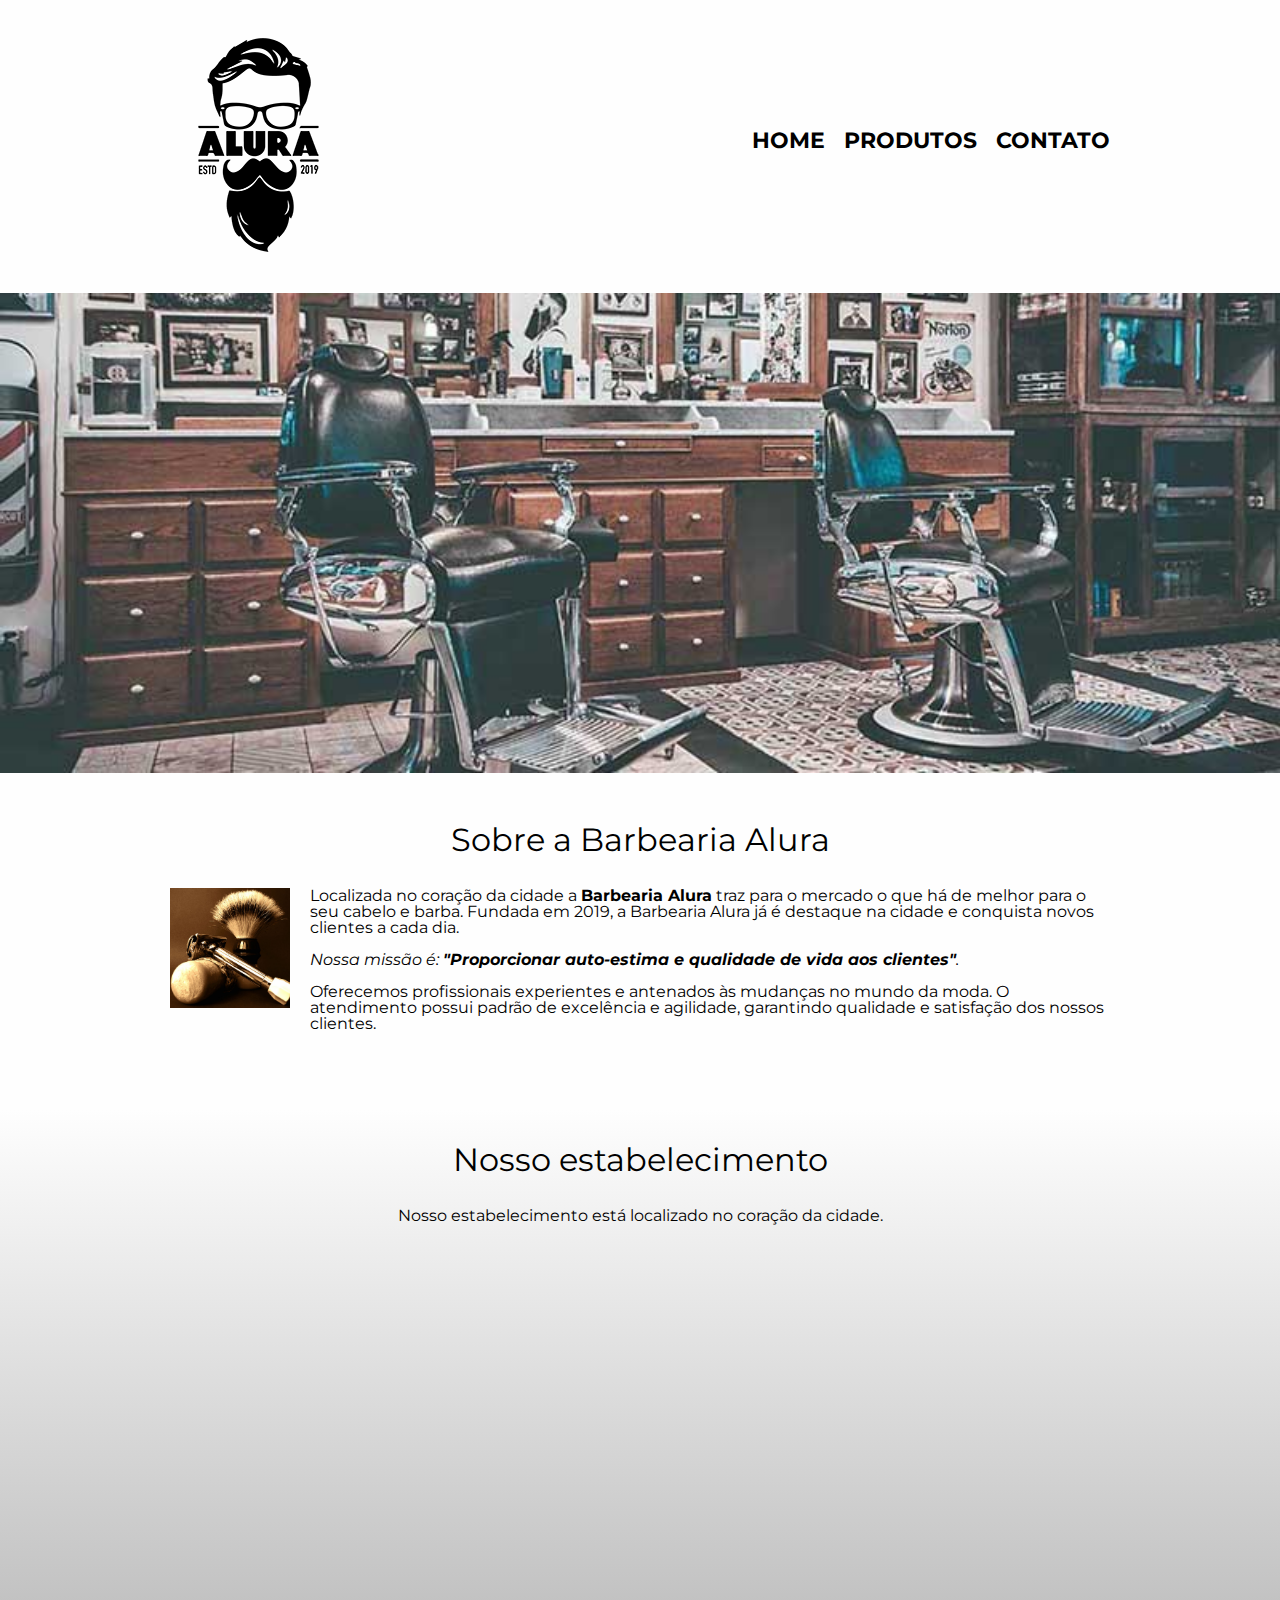
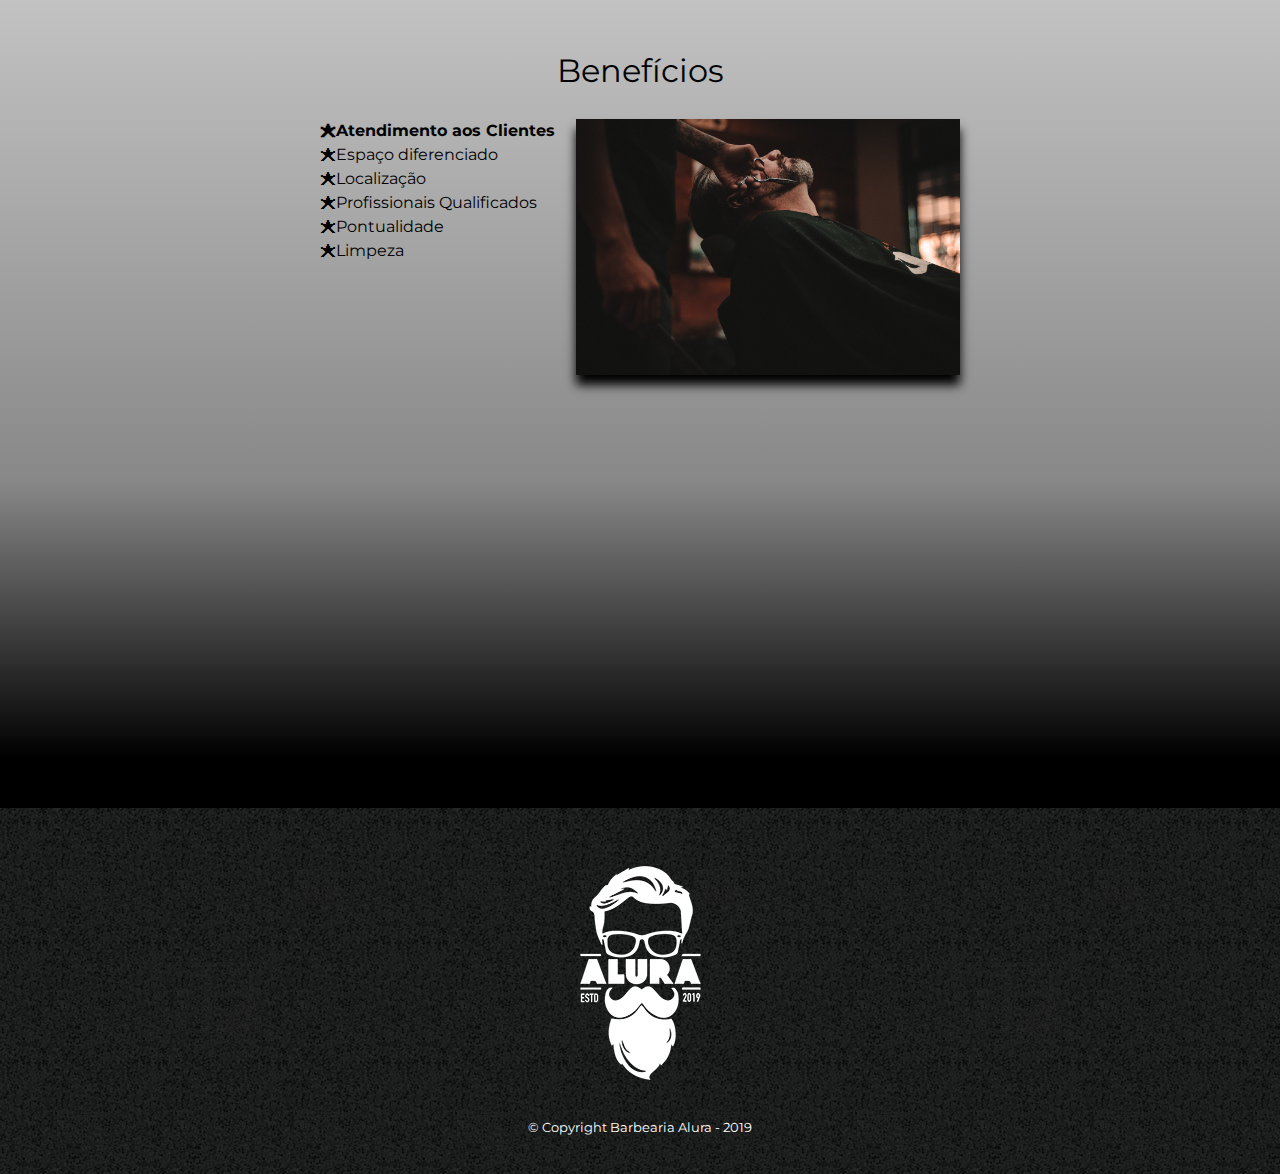
<file: index.html>
<!DOCTYPE html>
<html lang="pt-br">

<head>
	<meta charset="UTF-8">
	<meta name="viewport" content="width=device-width">

	<title>Barbearia Alura</title>

	<link rel="stylesheet" href="reset.css">
	<link rel="stylesheet" href="style.css">
	<link href="https://fonts.googleapis.com/css?family=Montserrat&display=swap" rel="stylesheet">
</head>

<body>
	<header>
		<div class="caixa">
			<h1><img src="logo.png"></h1>

			<nav>
				<ul>
					<li><a href="index.html">Home</a></li>
					<li><a href="produtos.html">Produtos</a></li>
					<li><a href="contato.html">Contato</a></li>
				</ul>
			</nav>
		</div>
	</header>
	<img class="banner" src="banner.jpg">
	<main>
		<section class="principal">
			<h2 class="titulo-principal">Sobre a Barbearia Alura</h2>

			<img class="utensilios" src="utensilios.jpg" alt="Utensilios de um barbeiro.">

			<p>Localizada no coração da cidade a <strong>Barbearia Alura</strong> traz para o mercado o que há de melhor
				para o seu cabelo e barba. Fundada em 2019, a Barbearia Alura já é destaque na cidade e conquista novos
				clientes a cada dia.</p>

			<p id="missao"><em>Nossa missão é: <strong>"Proporcionar auto-estima e qualidade de vida aos
						clientes"</strong>.</em></p>

			<p>Oferecemos profissionais experientes e antenados às mudanças no mundo da moda. O atendimento possui
				padrão de excelência e agilidade, garantindo qualidade e satisfação dos nossos clientes.</p>
		</section>

		<section class="mapa">
			<h3 class="titulo-principal">Nosso estabelecimento</h3>
			<p>Nosso estabelecimento está localizado no coração da cidade.</p>

			<div class="mapa-conteudo">
				<iframe
					src="https://www.google.com/maps/embed?pb=!1m18!1m12!1m3!1d3656.4483278365396!2d-46.63466568562861!3d-23.588249068469487!2m3!1f0!2f0!3f0!3m2!1i1024!2i768!4f13.1!3m3!1m2!1s0x94ce5a2b2ed7f3a1%3A0xab35da2f5ca62674!2sCaelum!5e0!3m2!1spt-BR!2sbr!4v1568814489656!5m2!1spt-BR!2sbr"
					width="100%" height="300" frameborder="0" style="border:0;" allowfullscreen=""></iframe>
			</div>
		</section>
		<section class="beneficios">
			<h3 class="titulo-principal">Benefícios</h3>

			<div class="conteudo-beneficios">
				<ul class="lista-beneficios">
					<li class="itens">Atendimento aos Clientes</li>
					<li class="itens">Espaço diferenciado</li>
					<li class="itens">Localização</li>
					<li class="itens">Profissionais Qualificados</li>
					<li class="itens">Pontualidade</li>
					<li class="itens">Limpeza</li>
				</ul><img src="beneficios.jpg" class="imagem-beneficios">
			</div>

			<div class="video">
				<iframe width="100%" height="315" src="https://www.youtube.com/embed/wcVVXUV0YUY" frameborder="0"
					allow="accelerometer; autoplay; encrypted-media; gyroscope; picture-in-picture"
					allowfullscreen></iframe>
			</div>
		</section>
	</main>
	<footer >
		<img src="logo-branco.png">
		<p class="copyright">&copy; Copyright Barbearia Alura - 2019</p>
	</footer>
</body>

</html>
</file>
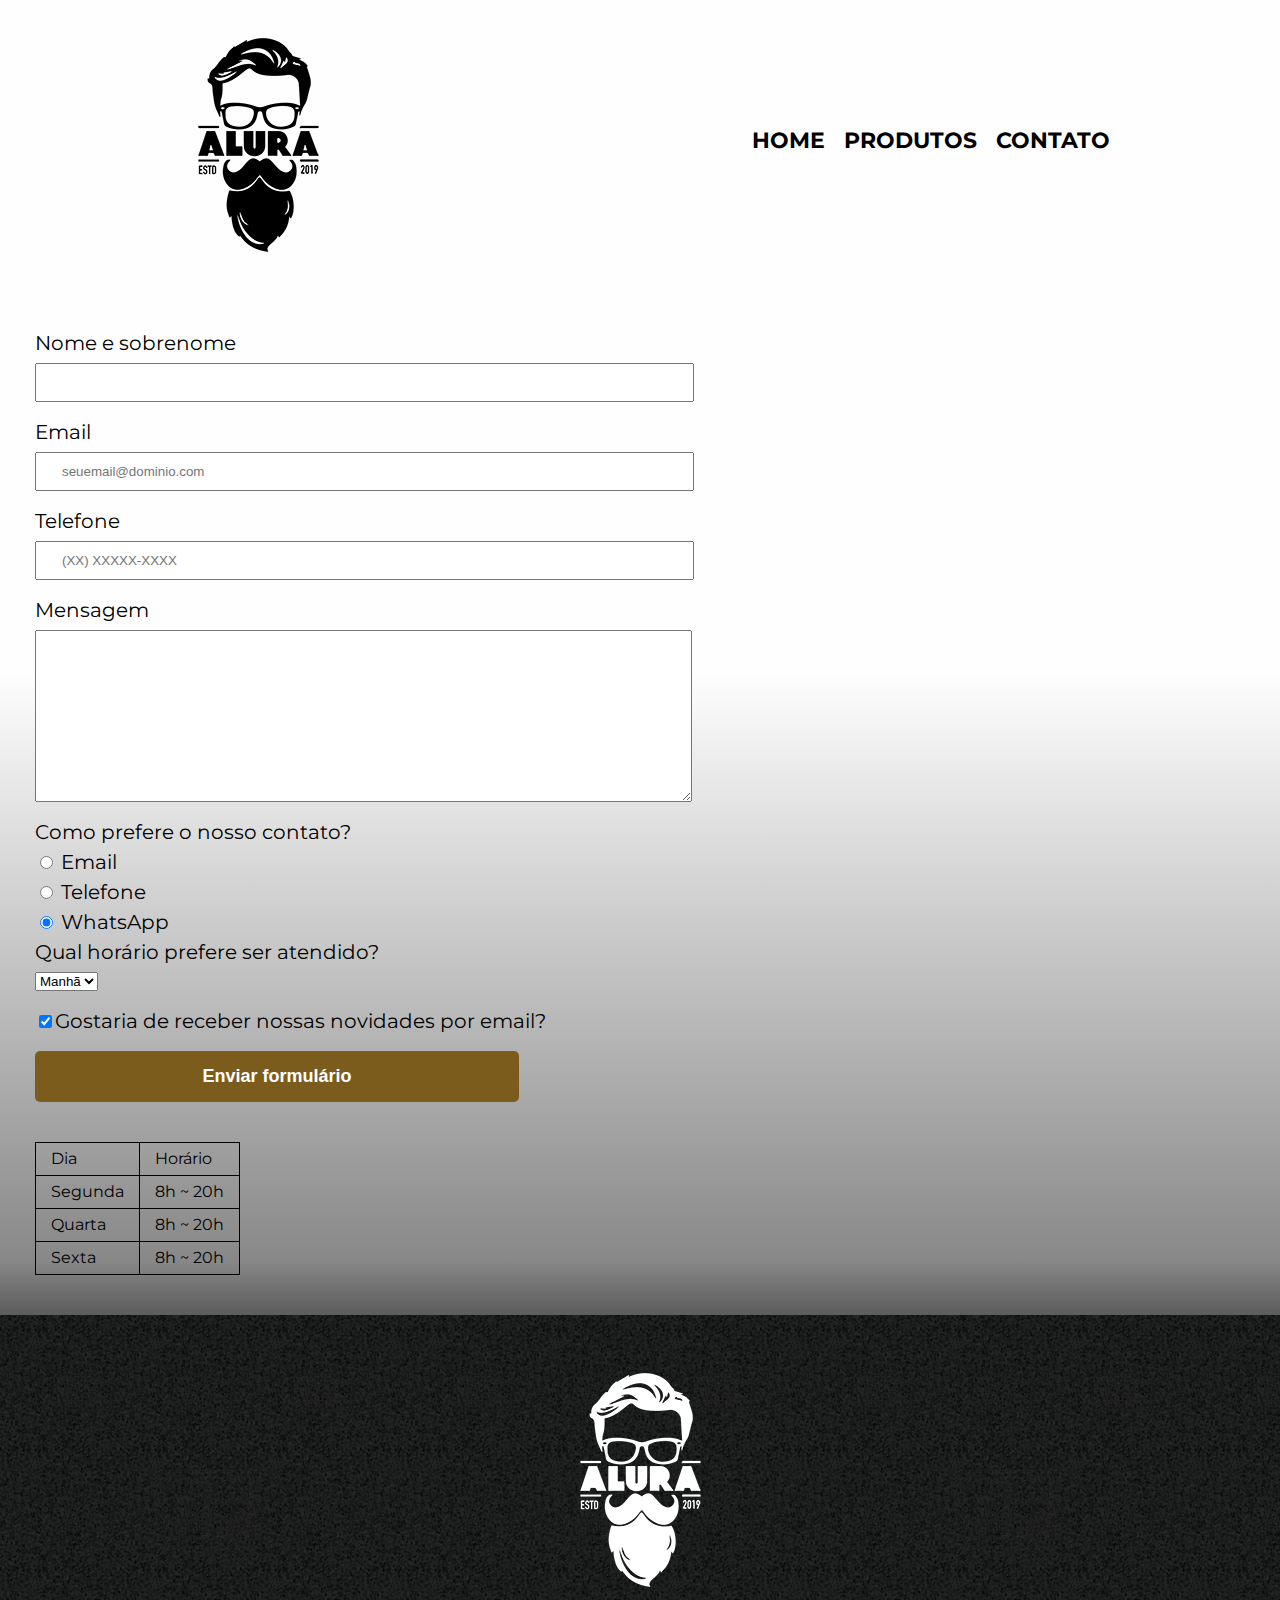
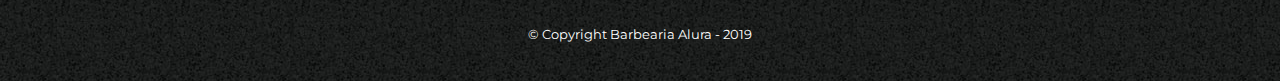
<file: contato.html>
<!DOCTYPE html>
<html>
	<head>
		<meta charset="UTF-8">
		<meta name="viewport" content="width=device-width">

		<title>Barbearia Alura</title>

		<link rel="stylesheet" href="reset.css">
		<link rel="stylesheet" href="style.css">
		<link href="https://fonts.googleapis.com/css?family=Montserrat&display=swap" rel="stylesheet">
	</head>
	<body>
		<header>
			<div class="caixa">
				<h1><img src="logo.png" alt="Logo da Barbearia Alura"></h1>

				<nav>
					<ul>
						<li><a href="index.html">Home</a></li>
						<li><a href="produtos.html">Produtos</a></li>
						<li><a href="contato.html">Contato</a></li>
					</ul>
				</nav>
			</div>
		</header>

		<main>
			<form>
				<label for="nomesobrenome">Nome e sobrenome</label>
				<input type="text" id="nomesobrenome" class="input-padrao" required>

				<label for="email">Email</label>
				<input type="email" id="email" class="input-padrao" required placeholder="seuemail@dominio.com">

				<label for="telefone">Telefone</label>
				<input type="tel" id="telefone" class="input-padrao" required placeholder="(XX) XXXXX-XXXX">

				<label for="mensagem">Mensagem</label>
				<textarea cols="70" rows="10" id="mensagem" class="input-padrao" required></textarea>

				<fieldset>
					<legend>Como prefere o nosso contato?</legend>
					<label for="radio-email"><input type="radio" name="contato" value="email" id="radio-email"> Email</label>
					
					<label for="radio-telefone"><input type="radio" name="contato" value="telefone" id="radio-telefone"> Telefone</label>
					
					<label for="radio-whatsapp"><input type="radio" name="contato" value="whatsapp" id="radio-whatsapp" checked> WhatsApp</label>
				</fieldset>

				<fieldset>
					<legend>Qual horário prefere ser atendido?</legend>
					<select>
						<option>Manhã</option>
						<option>Tarde</option>
						<option>Noite</option>
					</select>
				</fieldset>

				<label class="checkbox"><input type="checkbox" checked>Gostaria de receber nossas novidades por email?</label>

				<input type="submit" value="Enviar formulário" class="enviar">
			</form>

			<table>
				<tr>
					<td>Dia</td>
					<td>Horário</td>
				</tr>
				<tr>
					<td>Segunda</td>
					<td>8h ~ 20h</td>
				</tr>
				<tr>
					<td>Quarta</td>
					<td>8h ~ 20h</td>
				</tr>
				<tr>
					<td>Sexta</td>
					<td>8h ~ 20h</td>
				</tr>
			</table>
		</main>

		<footer>
			<img src="logo-branco.png" alt="Logo da Barbearia Alura">
			<p class="copyright">&copy; Copyright Barbearia Alura - 2019</p>
		</footer>
	</body>
</html>
</file>
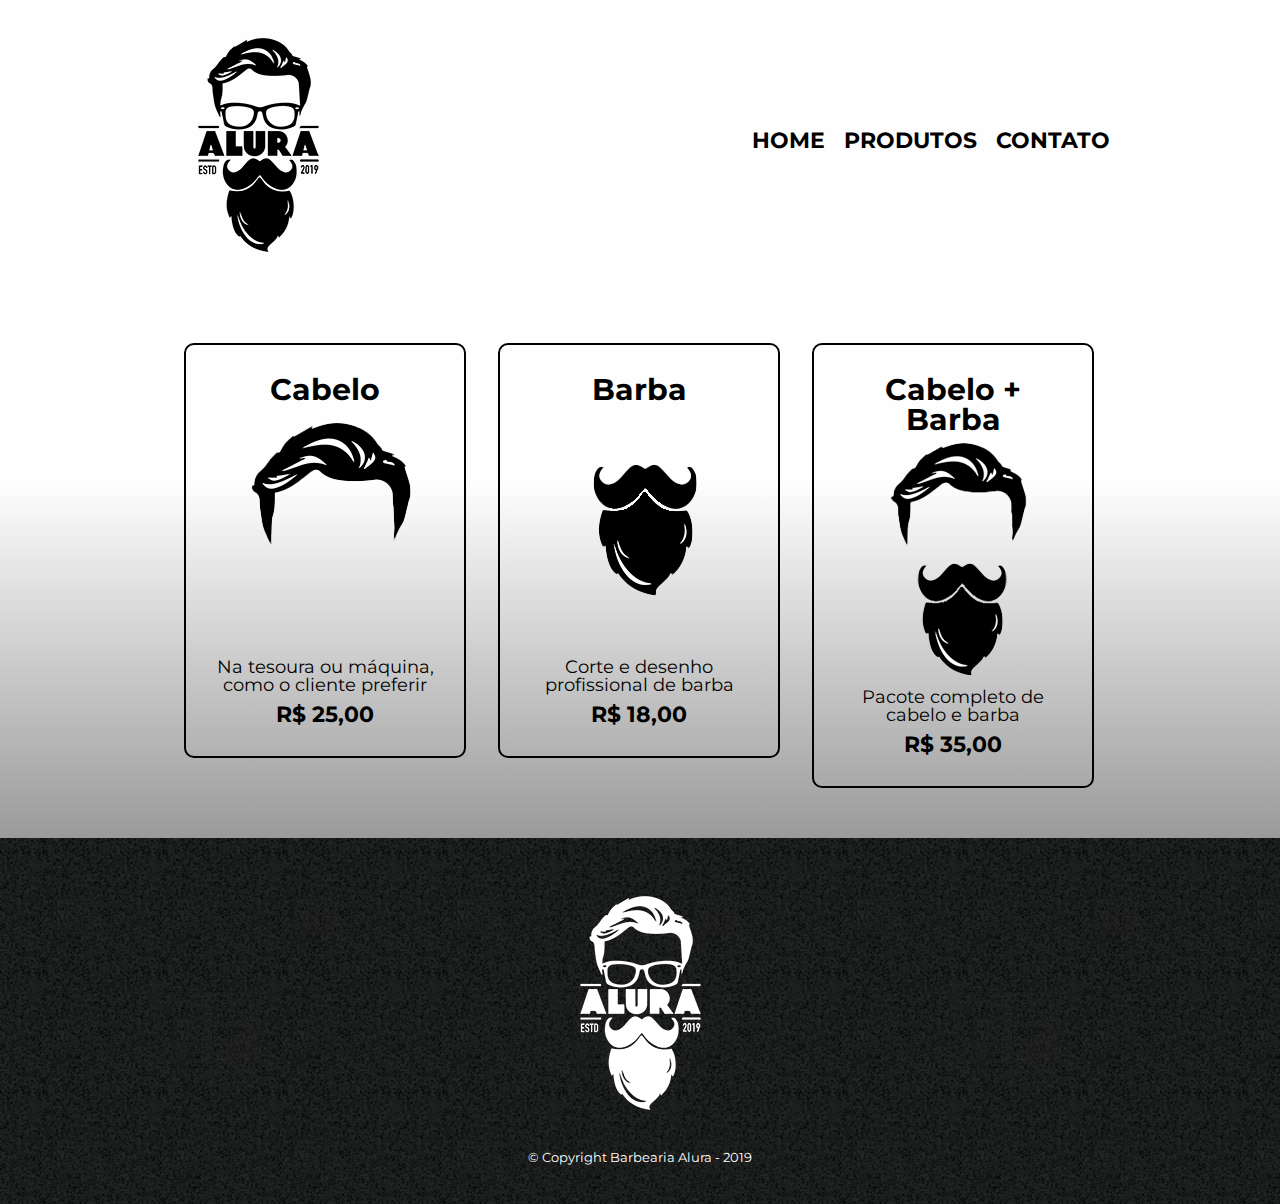
<file: produtos.html>
<!DOCTYPE html>
<html>
	<head>
		<meta charset="UTF-8">
		<meta name="viewport" content="width=device-width">

		<title>Barbearia Alura</title>

		<link rel="stylesheet" href="reset.css">
		<link rel="stylesheet" href="style.css">
		<link href="https://fonts.googleapis.com/css?family=Montserrat&display=swap" rel="stylesheet">
	</head>
	<body>
		<header>
			<div class="caixa">
				<h1><img src="logo.png"></h1>

				<nav>
					<ul>
						<li><a href="index.html">Home</a></li>
						<li><a href="produtos.html">Produtos</a></li>
						<li><a href="contato.html">Contato</a></li>
					</ul>
				</nav>
			</div>
		</header>

		<main>
			<ul class="produtos">
				<li>
					<h2>Cabelo</h2>
					<img src="cabelo.png">
					<p class="produto-descricao">Na tesoura ou máquina, como o cliente preferir</p>
					<p class="produto-preco">R$ 25,00</p>
				</li>
				<li>
					<h2>Barba</h2>
					<img src="barba.png">
					<p class="produto-descricao">Corte e desenho profissional de barba</p>
					<p class="produto-preco">R$ 18,00</p>
				</li>
				<li>
					<h2>Cabelo + Barba</h2>
					<img src="cabelo+barba.png">
					<p class="produto-descricao">Pacote completo de cabelo e barba</p>
					<p class="produto-preco">R$ 35,00</p>
				</li>
			</ul>
		</main>

		<footer>
			<img src="logo-branco.png">
			<p class="copyright">&copy; Copyright Barbearia Alura - 2019</p>
		</footer>
	</body>
</html>
</file>
<file: style.css>
body {
	font-family: 'Montserrat', sans-serif;
	background: linear-gradient(#FEFEFE 40%, #888888 75%, #000000 85%);
}

header {
	background: #FEFEFE;
	padding: 20px 0;
}

.caixa {
	position: relative;
	width: 940px;
	margin: 0 auto;
}

nav {
	position: absolute;
	top: 110px;
	right: 0;
}

nav li {
	display: inline;
	margin: 0 0 0 15px;
}

nav a {
	text-transform: uppercase;
	color: #000000;
	font-weight: bold;
	font-size: 22px;
	text-decoration: none;
}

nav a:hover {
	color: #7c5c1d;
	text-decoration: underline;
}

.produtos {
	width: 940px;
	margin: 0 auto;
	padding: 50px 0;
}

.produtos li {
	display: inline-block;
	text-align: center;
	width: 30%;
	vertical-align: top;
	margin: 0 1.5%;
	padding: 30px 20px;
	box-sizing: border-box;
	border: 2px solid #000000;
	border-radius: 10px;
}

.produtos li:hover {
	border-color: #7c5c1d;
}

.produtos li:active {
	border-color: #c79407;	
}

.produtos li:hover h2 {
	font-size: 34px;
}

.produtos h2 {
	font-size: 30px;
	font-weight: bold;
}

.produto-descricao {
	font-size: 18px;
}

.produto-preco {
	font-size: 22px;
	font-weight: bold;
	margin-top: 10px;
}

footer {
	text-align: center;
	background: url("bg.jpg");
	padding: 40px 0;
}

.copyright {
	color: #FFFFFF;
	font-size: 13px;
	margin: 20px 0 0;
}

/* css pagina de contato*/
form {
	margin: 40px 35px;
}

form label, form legend {
	display: block;
	font-size: 20px;
	margin: 0 0 10px;
}

.input-padrao {
	display: block;
	margin: 0 0 20px;
	padding: 10px 25px;
	width: 50%;
}

.checkbox {
	margin: 20px 0;
}

.enviar {
	width:40%;
	padding: 15px 0;
	background: #7c5c1d;
	color: white;
	font-weight: bold;
	font-size: 18px;
	border: none;
	border-radius: 5px;
	transition: 1s all;
	cursor: pointer;
}

.enviar:hover {
	background: #c79407;
	transform: scale(1.2);
}

table {
	margin: 20px 35px 40px;
}

thead {
	background: #cc2222;
	color: white;
	font-weight: bold;
}

td, th {
	border: 1px solid #000000;
	padding: 8px 15px;
}


/* css da página inicial */

.banner {
	width:100%;
}

.titulo-principal {
	text-align: center;
	font-size: 2em;
	margin: 0 0 1em;
	clear: left;
}

.principal {
	padding: 3em 0;
	width: 940px;
	margin: 0 auto;
}

.principal p {
	margin: 0 0 1em;
}

.principal strong {
	font-weight: bold;
}

.principal em {
	font-style: italic;
}

.utensilios {
	width: 120px;
	float: left;
	margin: 0 20px 20px 0;
}

.mapa {
	padding: 3em 0;
}

.mapa-conteudo {
	width: 940px;
	margin: 0 auto;
}

.mapa p {
	margin: 0 0 2em;
	text-align: center;
}

.beneficios {
	padding: 3em 0;
}

.conteudo-beneficios {
	width: 640px;
	margin: 0 auto;
}

.lista-beneficios {
	width: 40%;
	display: inline-block;
	vertical-align: top;
}

.itens {
	line-height: 1.5;
}

.itens:first-child {
	font-weight: bold;
}

.itens:before {
	content: "🟊";
}

.imagem-beneficios {
	width: 60%;
	opacity: 1;
	transition: 400ms;
	box-shadow: 0 10px 10px 0 #000000;
}

.imagem-beneficios:hover {
	opacity: 0.3;
}

.video {
	width: 560px;
	margin: 2em auto;
}

@media screen and (max-width: 480px) {
	/* produtos*/
	.produtos, .produtos li {
		width: auto;
		margin-bottom: 20px;
	}

	/* contato */
	form, .input-padrao {
		width: auto;
	}

	form {
		margin: 15px 10px;
	}

	#mensagem {
		width: 70%;
	}

	fieldset, legend {
		padding-bottom: 5px;
	}

	.enviar {
		margin-left: 20px;
		width: 50%;
	}

	/* Home */
	.caixa, .principal, .conteudo-beneficios, .mapa-conteudo, .video {
		width: auto;
	}

	h1 {
		text-align: center;
	}

	nav {
		position: static;
	}

	.titulo-principal {
		font-size: 30px;
		margin: 0 0 20px;
		padding-bottom: 2px;
	}

	.principal, .mapa, .beneficios {
		padding: 20px 5px 10px 5px;
	}

	.lista-beneficios, .imagem-beneficios {
		width: 100%;
	}
}
</file>
